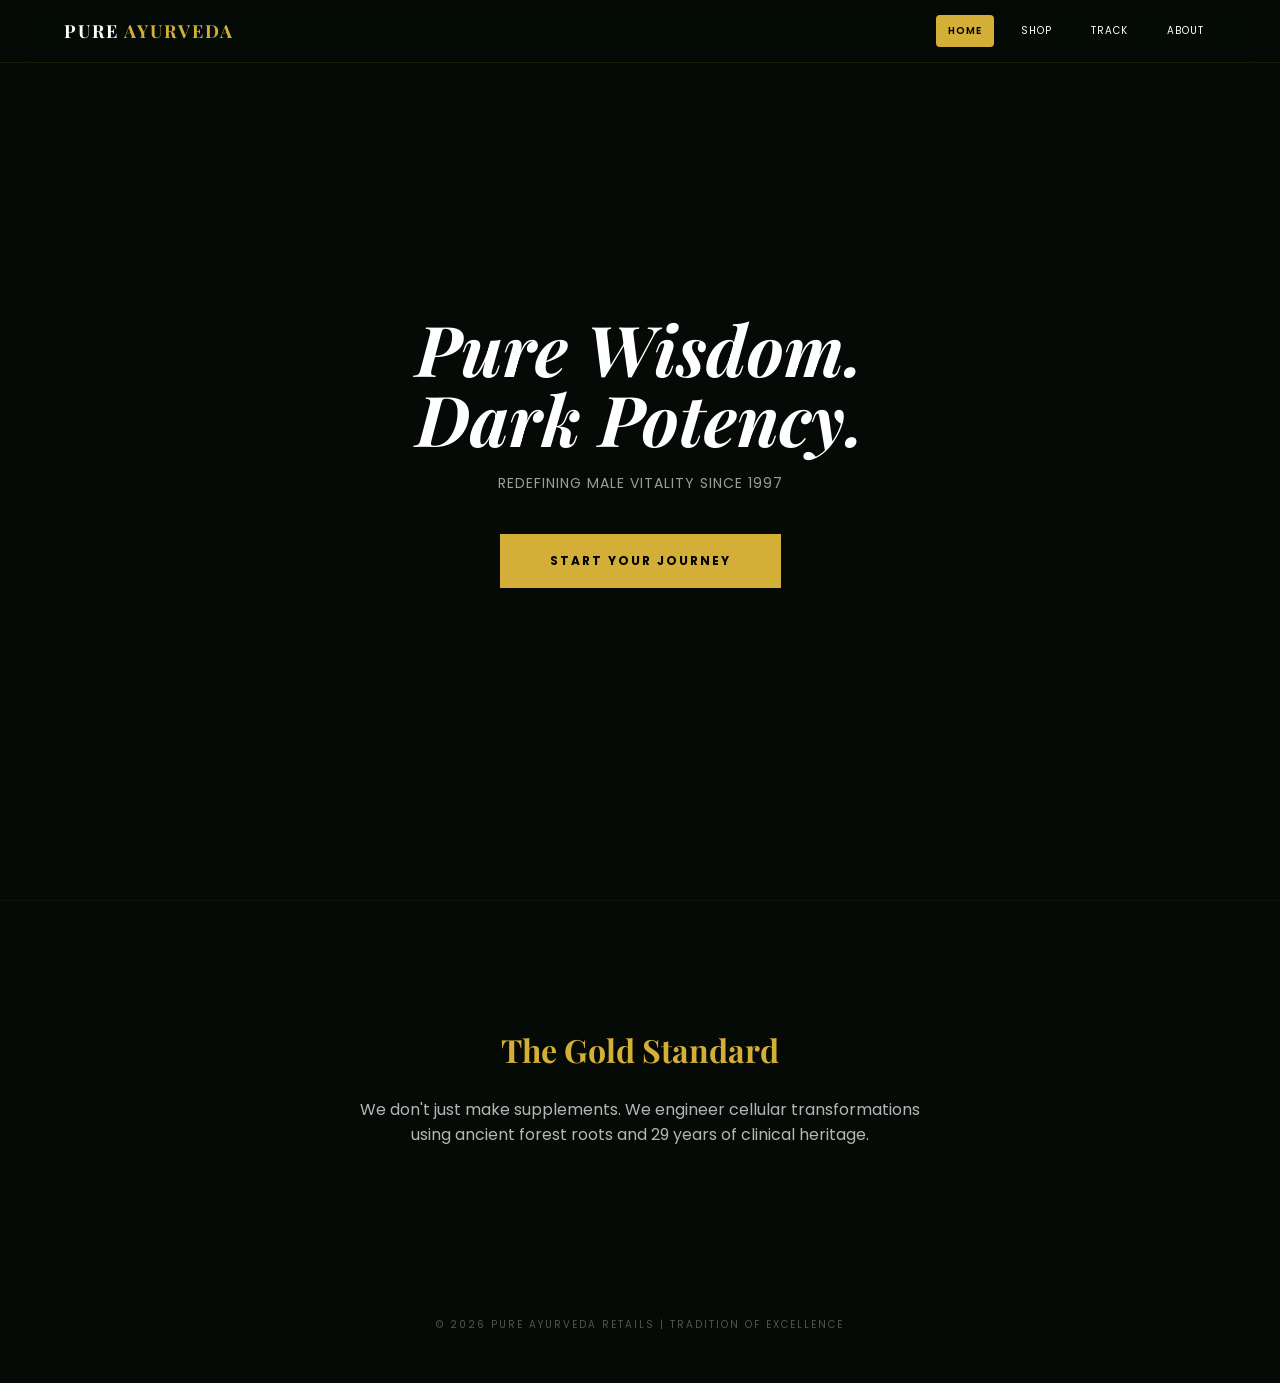
<file: index.html>
<!DOCTYPE html>
<html lang="en">
<head>
    <meta charset="UTF-8">
    <meta name="viewport" content="width=device-width, initial-scale=1.0">
    <title>Pure Ayurveda | Heritage Male Wellness</title>
    <link href="https://fonts.googleapis.com/css2?family=Playfair+Display:ital,wght@0,700;1,700&family=Poppins:wght@300;400;600&display=swap" rel="stylesheet">
    <style>
        :root { --gold: #d4af37; --dark: #050a06; --glass: rgba(255, 255, 255, 0.03); }
        body, html { margin: 0; padding: 0; font-family: 'Poppins', sans-serif; background: var(--dark); color: white; scroll-behavior: smooth; overflow-x: hidden; }

        /* Functional Glass Header */
        header {
            position: fixed; top: 0; width: 100%; z-index: 1000;
            background: rgba(5, 10, 6, 0.8); backdrop-filter: blur(20px);
            border-bottom: 1px solid rgba(212, 175, 55, 0.1);
            display: flex; justify-content: space-between; align-items: center;
            padding: 15px 5%; box-sizing: border-box;
        }
        .logo { font-family: 'Playfair Display', serif; font-size: 18px; letter-spacing: 2px; font-weight: 700; }
        .logo span { color: var(--gold); }

        nav { display: flex; gap: 15px; }
        nav a { color: white; text-decoration: none; font-size: 10px; text-transform: uppercase; letter-spacing: 1px; padding: 8px 12px; border-radius: 4px; transition: 0.3s; }
        nav a.active { background: var(--gold); color: black; font-weight: 600; }
        nav a:hover { color: var(--gold); }

        /* Hero Section */
        .hero {
            height: 100vh; width: 100%;
            background: linear-gradient(rgba(5, 10, 6, 0.7), rgba(5, 10, 6, 1)), 
                        url('https://images.unsplash.com/photo-1543363136-3fdb62e11be5?q=80&w=2000');
            background-size: cover; background-position: center;
            display: flex; flex-direction: column; justify-content: center; align-items: center; text-align: center;
        }
        .hero h1 { font-family: 'Playfair Display', serif; font-size: clamp(35px, 8vw, 70px); font-style: italic; margin: 0; line-height: 1; }
        .hero p { font-size: 14px; opacity: 0.6; margin: 20px 0 40px; letter-spacing: 1px; }
        .btn { background: var(--gold); color: black; padding: 18px 50px; text-decoration: none; font-weight: 700; font-size: 12px; letter-spacing: 2px; }

        /* Content Section to allow scrolling */
        .scroll-section { padding: 100px 10%; background: var(--dark); text-align: center; border-top: 1px solid var(--glass); }
        .scroll-section h2 { font-family: 'Playfair Display', serif; font-size: 32px; color: var(--gold); }
        
        footer { padding: 50px; text-align: center; font-size: 10px; opacity: 0.3; letter-spacing: 2px; }
    </style>
</head>
<body>

    <header>
        <div class="logo">PURE <span>AYURVEDA</span></div>
        <nav>
            <a href="index.html" class="active">Home</a>
            <a href="shop.html">Shop</a>
            <a href="track.html">Track</a>
            <a href="about.html">About</a>
        </nav>
    </header>

    <section class="hero">
        <h1>Pure Wisdom.<br>Dark Potency.</h1>
        <p>REDEFINING MALE VITALITY SINCE 1997</p>
        <a href="shop.html" class="btn">START YOUR JOURNEY</a>
    </section>

    <section class="scroll-section">
        <h2>The Gold Standard</h2>
        <p style="opacity: 0.7; max-width: 600px; margin: 20px auto;">We don't just make supplements. We engineer cellular transformations using ancient forest roots and 29 years of clinical heritage.</p>
    </section>

    <footer>&copy; 2026 PURE AYURVEDA RETAILS | TRADITION OF EXCELLENCE</footer>

</body>
</html>
</file>
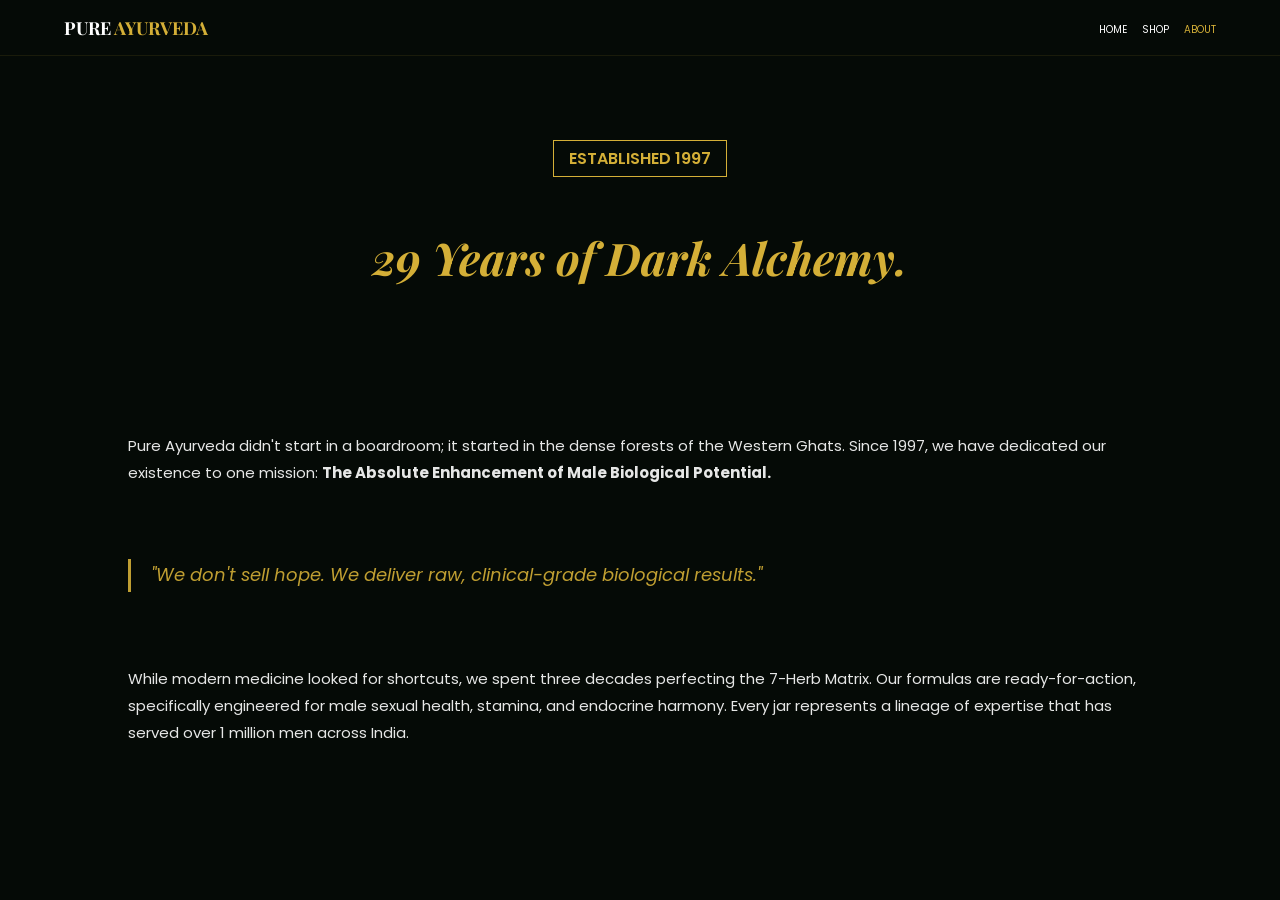
<file: About.html>
<!DOCTYPE html>
<html lang="en">
<head>
    <meta charset="UTF-8">
    <meta name="viewport" content="width=device-width, initial-scale=1.0">
    <title>Our Heritage | Since 1997</title>
    <link href="https://fonts.googleapis.com/css2?family=Playfair+Display:ital,wght@0,700;1,700&family=Poppins:wght@300;400;600&display=swap" rel="stylesheet">
    <style>
        :root { --gold: #d4af37; --dark: #050a06; }
        body { background: var(--dark); color: white; font-family: 'Poppins', sans-serif; margin: 0; padding-top: 80px; }
        
        header { position: fixed; top: 0; width: 100%; background: #050a06; padding: 15px 5%; display: flex; justify-content: space-between; align-items: center; border-bottom: 1px solid rgba(212,175,55,0.1); z-index: 100; box-sizing: border-box;}
        .logo { font-family: 'Playfair Display', serif; font-size: 18px; font-weight: 700; }
        nav a { color: white; text-decoration: none; font-size: 10px; margin-left: 15px; text-transform: uppercase; }

        .about-hero { padding: 60px 10%; text-align: center; }
        .about-hero h1 { font-family: 'Playfair Display', serif; font-size: 45px; color: var(--gold); font-style: italic; }
        
        .story-grid { padding: 40px 10%; display: grid; gap: 40px; line-height: 1.8; font-size: 15px; opacity: 0.9; }
        .highlight { border-left: 3px solid var(--gold); padding-left: 20px; font-style: italic; color: var(--gold); font-size: 18px; }
        
        .year-badge { display: inline-block; padding: 5px 15px; border: 1px solid var(--gold); color: var(--gold); font-weight: 600; margin-bottom: 20px; }
    </style>
</head>
<body>

    <header>
        <div class="logo">PURE <span style="color:var(--gold)">AYURVEDA</span></div>
        <nav><a href="index.html">Home</a><a href="shop.html">Shop</a><a href="about.html" style="color:var(--gold)">About</a></nav>
    </header>

    <div class="about-hero">
        <div class="year-badge">ESTABLISHED 1997</div>
        <h1>29 Years of Dark Alchemy.</h1>
    </div>

    <div class="story-grid">
        <p>Pure Ayurveda didn't start in a boardroom; it started in the dense forests of the Western Ghats. Since 1997, we have dedicated our existence to one mission: <strong>The Absolute Enhancement of Male Biological Potential.</strong></p>
        
        <p class="highlight">"We don't sell hope. We deliver raw, clinical-grade biological results."</p>

        <p>While modern medicine looked for shortcuts, we spent three decades perfecting the 7-Herb Matrix. Our formulas are ready-for-action, specifically engineered for male sexual health, stamina, and endocrine harmony. Every jar represents a lineage of expertise that has served over 1 million men across India.</p>
    </div>

</body>
</html>
</file>
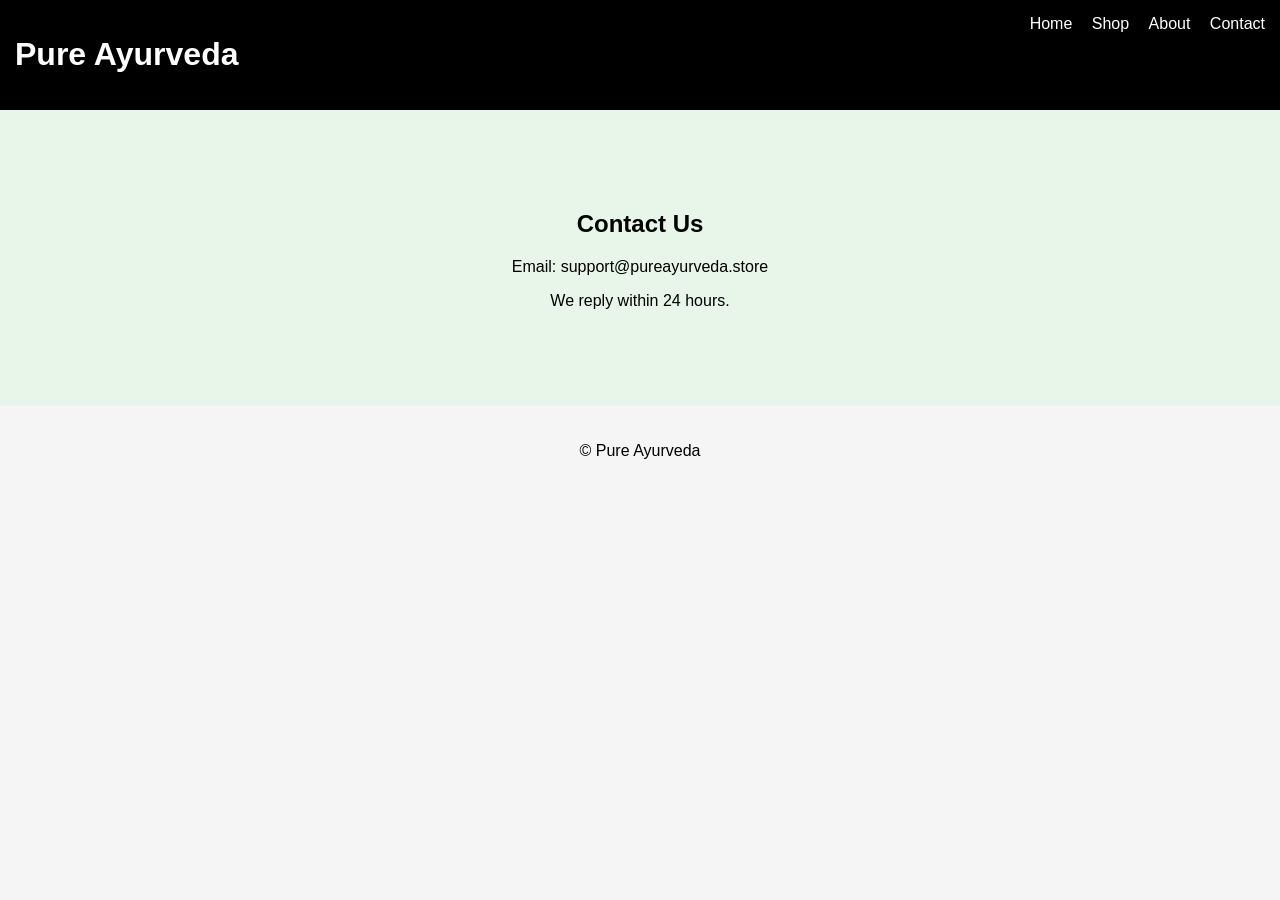
<file: contact.html>
<!DOCTYPE html>
<html>
<head>
<title>Contact - Pure Ayurveda</title>
<link rel="stylesheet" href="style.css">
</head>

<body>

<header>
<h1>Pure Ayurveda</h1>
<nav>
<a href="index.html">Home</a>
<a href="shop.html">Shop</a>
<a href="about.html">About</a>
<a href="contact.html">Contact</a>
</nav>
</header>

<section class="hero">
<h2>Contact Us</h2>
<p>Email: support@pureayurveda.store</p>
<p>We reply within 24 hours.</p>
</section>

<footer class="footer">
<p>© Pure Ayurveda</p>
</footer>

</body>
</html>
</file>
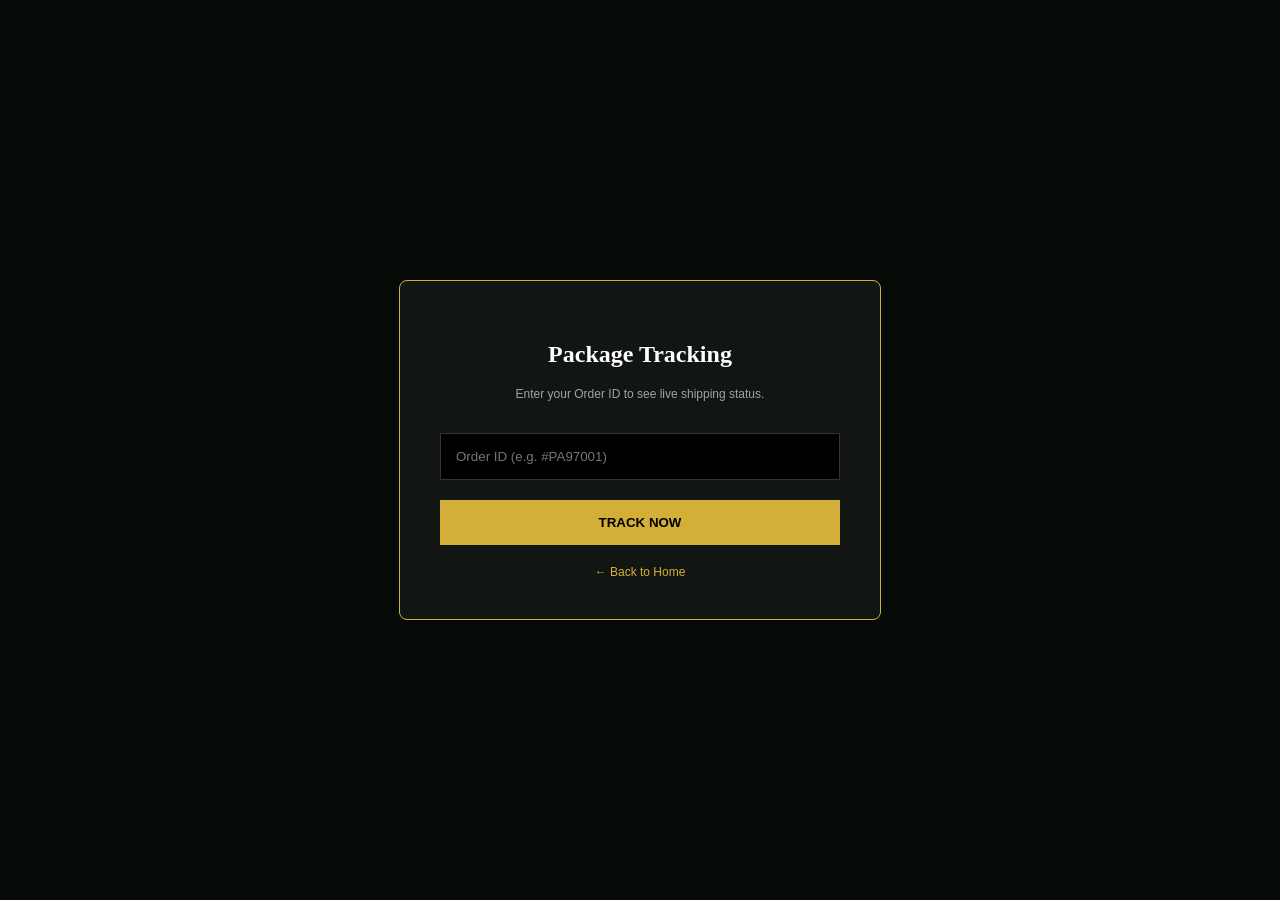
<file: track.html>
<!DOCTYPE html>
<html lang="en">
<head>
    <meta charset="UTF-8">
    <meta name="viewport" content="width=device-width, initial-scale=1.0">
    <title>Track Your Package</title>
    <style>
        body { background: #050a06; color: white; font-family: 'Poppins', sans-serif; display: flex; justify-content: center; align-items: center; height: 100vh; margin: 0; }
        .track-box { background: rgba(255,255,255,0.05); padding: 40px; border-radius: 8px; text-align: center; border: 1px solid #d4af37; width: 90%; max-width: 400px; }
        input { width: 100%; padding: 15px; margin: 20px 0; background: #000; border: 1px solid #333; color: white; box-sizing: border-box; }
        button { background: #d4af37; color: black; border: none; padding: 15px 30px; width: 100%; font-weight: 700; cursor: pointer; }
        a { color: #d4af37; text-decoration: none; font-size: 12px; display: block; margin-top: 20px; }
    </style>
</head>
<body>
    <div class="track-box">
        <h2 style="font-family:serif">Package Tracking</h2>
        <p style="font-size: 12px; opacity: 0.6;">Enter your Order ID to see live shipping status.</p>
        <input type="text" placeholder="Order ID (e.g. #PA97001)">
        <button onclick="alert('Searching Heritage Database...')">TRACK NOW</button>
        <a href="index.html">← Back to Home</a>
    </div>
</body>
</html>
</file>
<file: style.css>
body{font-family:Arial;margin:0;background:#f5f5f5;}
header{background:black;color:white;padding:15px;display:flex;justify-content:space-between;}
nav a{color:white;margin-left:15px;text-decoration:none;}
.hero{text-align:center;padding:80px;background:#e8f5e9;}
.btn{background:black;color:white;padding:10px 20px;text-decoration:none;}
.center{text-align:center;margin-top:20px;}
.grid{display:grid;grid-template-columns:repeat(auto-fit,minmax(250px,1fr));gap:20px;padding:20px;}
.card{background:white;padding:15px;text-align:center;border-radius:10px;box-shadow:0 0 10px rgba(0,0,0,0.1);}
.card img{width:100%;border-radius:10px;}
.footer{text-align:center;padding:20px;}
</file>
